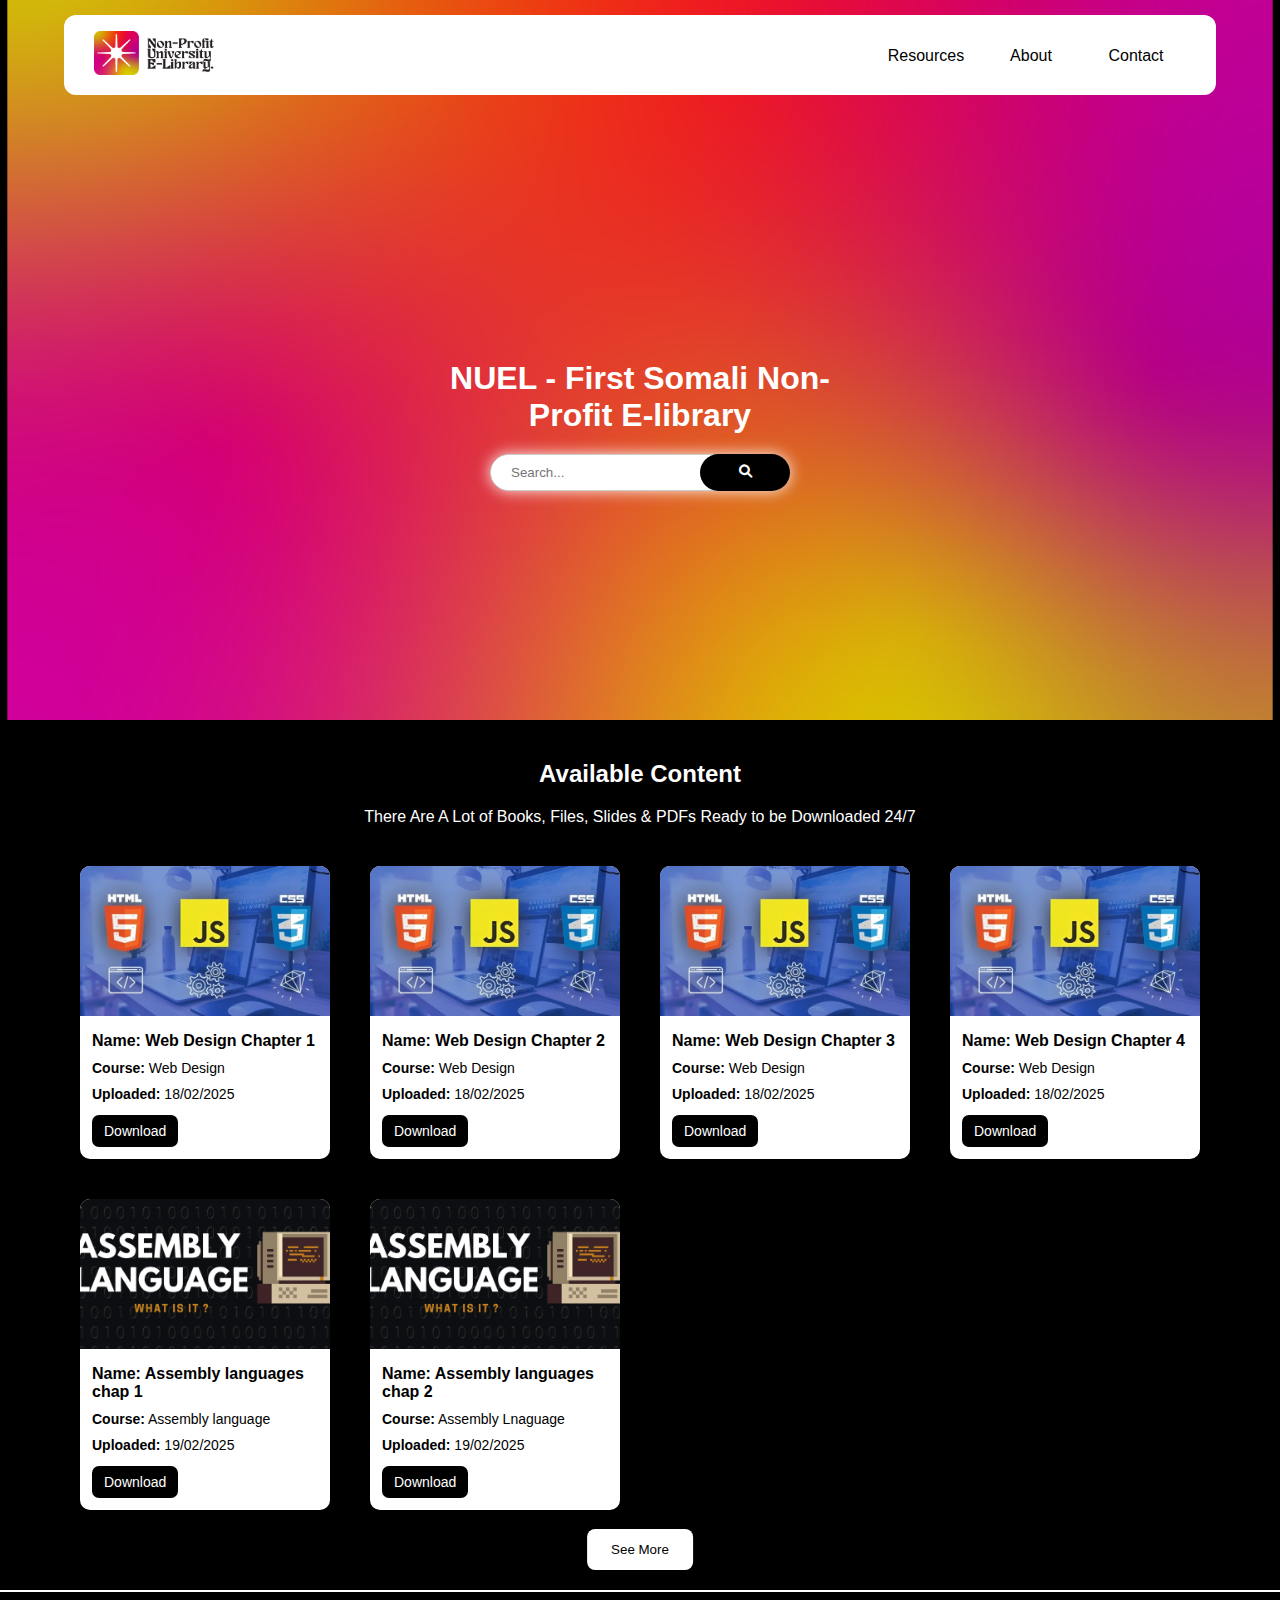
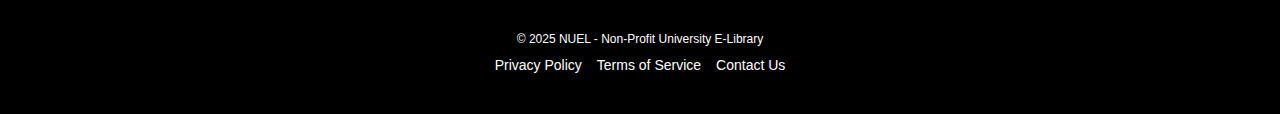
<file: index.html>
<!DOCTYPE html>
<html lang="en">
<head>
    <meta charset="UTF-8">
    <meta name="viewport" content="width=device-width, initial-scale=1.0">
    <title>NUEL</title>
    <link rel="stylesheet" href="https://cdnjs.cloudflare.com/ajax/libs/font-awesome/6.0.0-beta3/css/all.min.css">
    <link rel="stylesheet" href="style.css">
</head>
<body>

<div class="hero">
    <div class="nav">
        <div class="logo">
            <a href="index.html">
                <img src="images/NEUL-04.png" alt="Logo" style="width: 120px; height: auto;">
            </a>
        </div>
        <ul>
            <li><a href="contentPage.html">Resources</a></li>
            <li><a href="About.html">About</a></li>
            <li><a href="contact.html">Contact</a></li>
        </ul>
        <div class="menu-icon" onclick="toggleMenu()">
            <i class="fas fa-bars"></i>
        </div>
    </div>
    <h1>NUEL - First Somali Non-Profit E-library</h1>
    <div class="search-container">
        <input type="text" class="search-box" placeholder="Search...">
        <button class="search-button">
            <i class="fas fa-search"></i>
        </button>
    </div>
</div>

<div class="mobile-menu" id="mobileMenu">
    <div class="close-menu" onclick="toggleMenu()">
        <i class="fas fa-times"></i>
    </div>
    <ul>
        <li><a href="contentPage.html">Resources</a></li>
        <li><a href="About.html">About</a></li>
        <li><a href="contact.html">Contact</a></li>
    </ul>
    <hr>
</div>
<section class="content-section">
    <h2>Available Content</h2>
    <p>There Are A Lot of Books, Files, Slides & PDFs Ready to be Downloaded 24/7</p>
    <div class="card-grid">
        <div class="card">
            <img src="images/webdesign.png" alt="Red Book" class="card-image">
            <div class="card-content">
                <h3>Name: Web Design Chapter 1</h3>
                <p><strong>Course:</strong> Web Design</p>
                <p><strong>Uploaded:</strong> 18/02/2025</p>
                <a href="Source/Web Design Chapter 1.pptx" download="Web Design Chapter 1.pptx">
                    <button class="download-button">Download</button>
                </a>
            </div>            
        </div>
        <div class="card">
            <img src="images/webdesign.png" alt="Red Book" class="card-image">
            <div class="card-content">
                <h3>Name: Web Design Chapter 2</h3>
                <p><strong>Course:</strong> Web Design</p>
                <p><strong>Uploaded:</strong> 18/02/2025</p>
                <a href="Source/Web Design Chapter 2.pptx" download="Web Design Chapter 2.pptx">
                    <button class="download-button">Download</button>
                </a>
            </div>            
        </div>
        <div class="card">
            <img src="images/webdesign.png" alt="Red Book" class="card-image">
            <div class="card-content">
                <h3>Name: Web Design Chapter 3</h3>
                <p><strong>Course:</strong> Web Design</p>
                <p><strong>Uploaded:</strong> 18/02/2025</p>
                <a href="Source/Web Design Chapter 3.pptx" download="Web Design Chapter 3.pptx">
                    <button class="download-button">Download</button>
                </a>
            </div>            
        </div>
        <div class="card">
            <img src="images/webdesign.png" alt="Red Book" class="card-image">
            <div class="card-content">
                <h3>Name: Web Design Chapter 4</h3>
                <p><strong>Course:</strong> Web Design</p>
                <p><strong>Uploaded:</strong> 18/02/2025</p>
                <a href="Source/Web Design Chapter 4.pptx" download="Web Design Chapter 4.pptx">
                    <button class="download-button">Download</button>
                </a>
            </div>            
        </div>
        <div class="card">
            <img src="images/asm.png" alt="Red Book" class="card-image">
            <div class="card-content">
                <h3>Name: Assembly languages chap 1</h3>
                <p><strong>Course:</strong> Assembly language</p>
                <p><strong>Uploaded:</strong> 19/02/2025</p>
                <a href="Source/Assembly languages chap 1.pptx" download="Assembly languages chap 1">
                    <button class="download-button">Download</button>
                </a>
            </div>            
        </div>
        <div class="card">
            <img src="images/asm.png" alt="Red Book" class="card-image">
            <div class="card-content">
                <h3>Name: Assembly languages chap 2</h3>
                <p><strong>Course:</strong> Assembly Lnaguage</p>
                <p><strong>Uploaded:</strong> 19/02/2025</p>
                <a href="Source/Assembly languages chap 2.pptx" download="Assembly languages chap 2">
                    <button class="download-button">Download</button>
                </a>
            </div>            
        </div>
        
        
    </div>
    <a href="contentPage.html">
        <button id="see-more">See More</button>
    </a>
</section>
<footer class="footer">
    <div class="footer-content">
        <p>&copy; 2025 NUEL - Non-Profit University E-Library</p>
        <ul class="footer-links">
            <li><a href="#privacy">Privacy Policy</a></li>
            <li><a href="#terms">Terms of Service</a></li>
            <li><a href="contact.html">Contact Us</a></li>
        </ul>
    </div>
</footer>
<script src="script.js"></script>
<script src="search.js"></script>

</body>
</html>
</file>
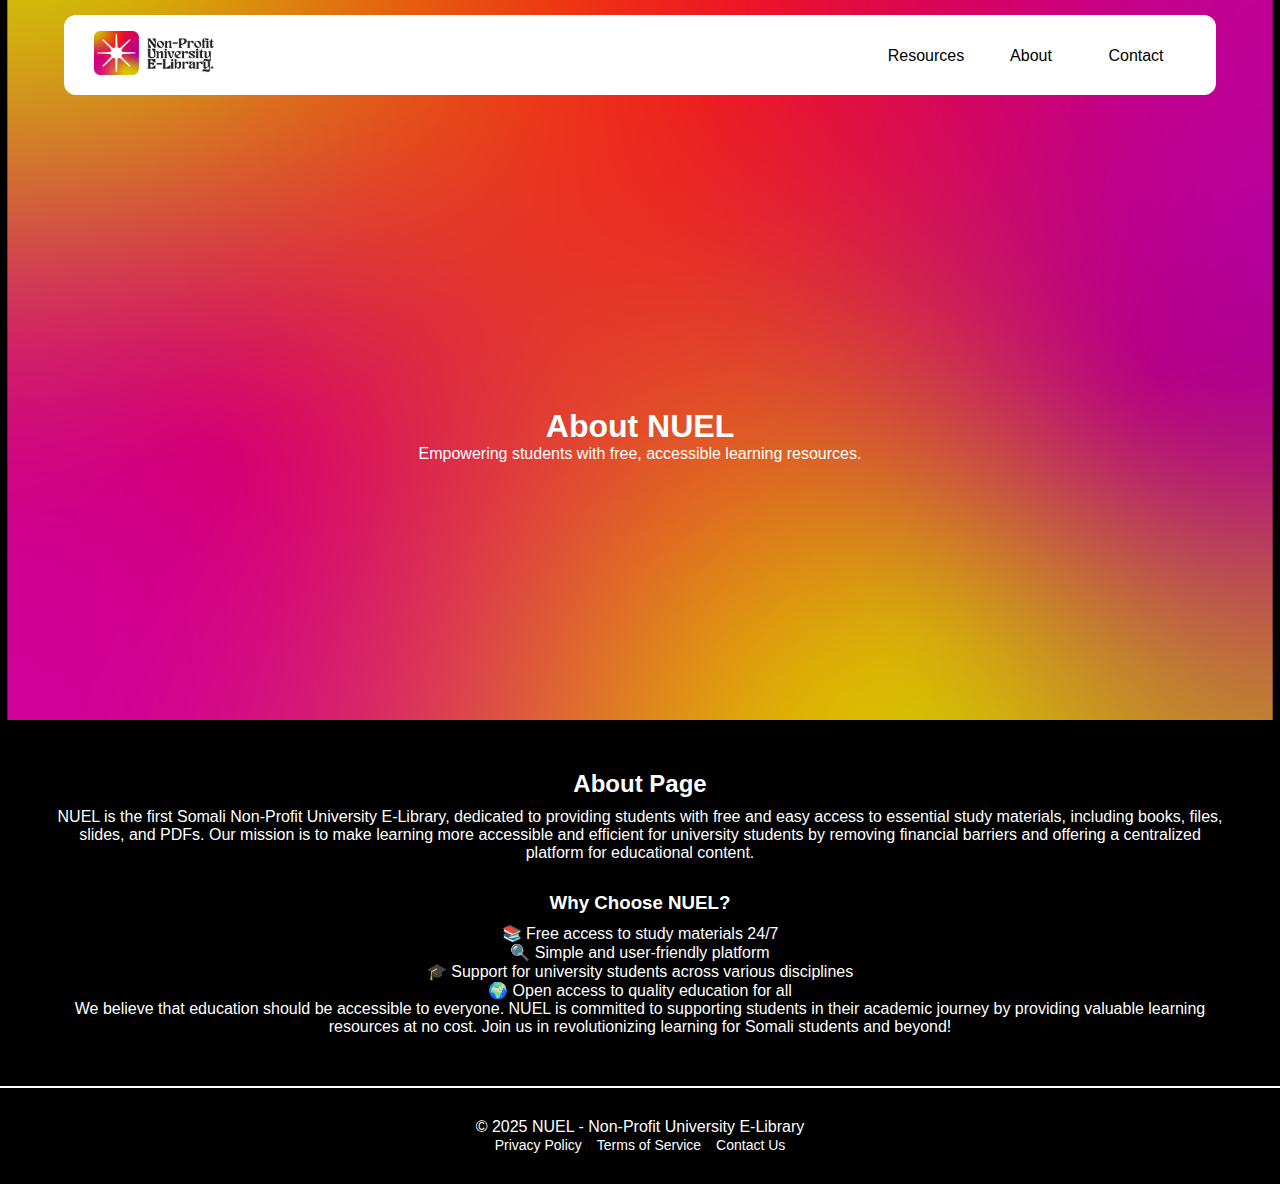
<file: About.html>
<!DOCTYPE html>
<html lang="en">
<head>
    <meta charset="UTF-8">
    <meta name="viewport" content="width=device-width, initial-scale=1.0">
    <title>NUEL - About</title>
    <link rel="stylesheet" href="https://cdnjs.cloudflare.com/ajax/libs/font-awesome/6.0.0-beta3/css/all.min.css">
    <link rel="stylesheet" href="About.css">
    <script src="script.js"></script>
</head>
<body>

<div class="hero">
    <div class="nav">
        <div class="logo">
            <a href="index.html">
                <img src="images/NEUL-04.png" alt="Logo" style="width: 120px; height: auto;">
            </a>
        </div>
        <ul>
            <li><a href="contentPage.html">Resources</a></li>
            <li><a href="about.html" class="active">About</a></li>
            <li><a href="contact.html">Contact</a></li>
        </ul>
        <div class="menu-icon" onclick="toggleMenu()">
            <i class="fas fa-bars"></i>
        </div>
    </div>
    <h1>About NUEL</h1>
    <p>Empowering students with free, accessible learning resources.</p>
</div>

<div class="mobile-menu" id="mobileMenu">
    <div class="close-menu" onclick="toggleMenu()">
        <i class="fas fa-times"></i>
    </div>
    <ul>
        <li><a href="contentPage.html">Resources</a></li>
        <li><a href="about.html" class="active">About</a></li>
        <li><a href="#contact">Contact</a></li>
    </ul>
    <hr>
</div>

<section class="about-section">
    <div class="big-title">
        <h2>About Page</h2>
    </div>
    <div class="container">
        <p>NUEL is the first Somali Non-Profit University E-Library, dedicated to providing students with free and easy access to essential study materials, including books, files, slides, and PDFs. Our mission is to make learning more accessible and efficient for university students by removing financial barriers and offering a centralized platform for educational content.</p>
        
        <h3>Why Choose NUEL?</h3>
        <ul>
            <li>📚 Free access to study materials 24/7</li>
            <li>🔍 Simple and user-friendly platform</li>
            <li>🎓 Support for university students across various disciplines</li>
            <li>🌍 Open access to quality education for all</li>
        </ul>
        
        <p>We believe that education should be accessible to everyone. NUEL is committed to supporting students in their academic journey by providing valuable learning resources at no cost. Join us in revolutionizing learning for Somali students and beyond!</p>
    </div>
</section>

<footer class="footer">
    <div class="footer-content">
        <p>&copy; 2025 NUEL - Non-Profit University E-Library</p>
        <ul class="footer-links">
            <li><a href="#privacy">Privacy Policy</a></li>
            <li><a href="#terms">Terms of Service</a></li>
            <li><a href="contact.html">Contact Us</a></li>
        </ul>
    </div>
</footer>

<script src="script.js"></script>

</body>
</html>
</file>
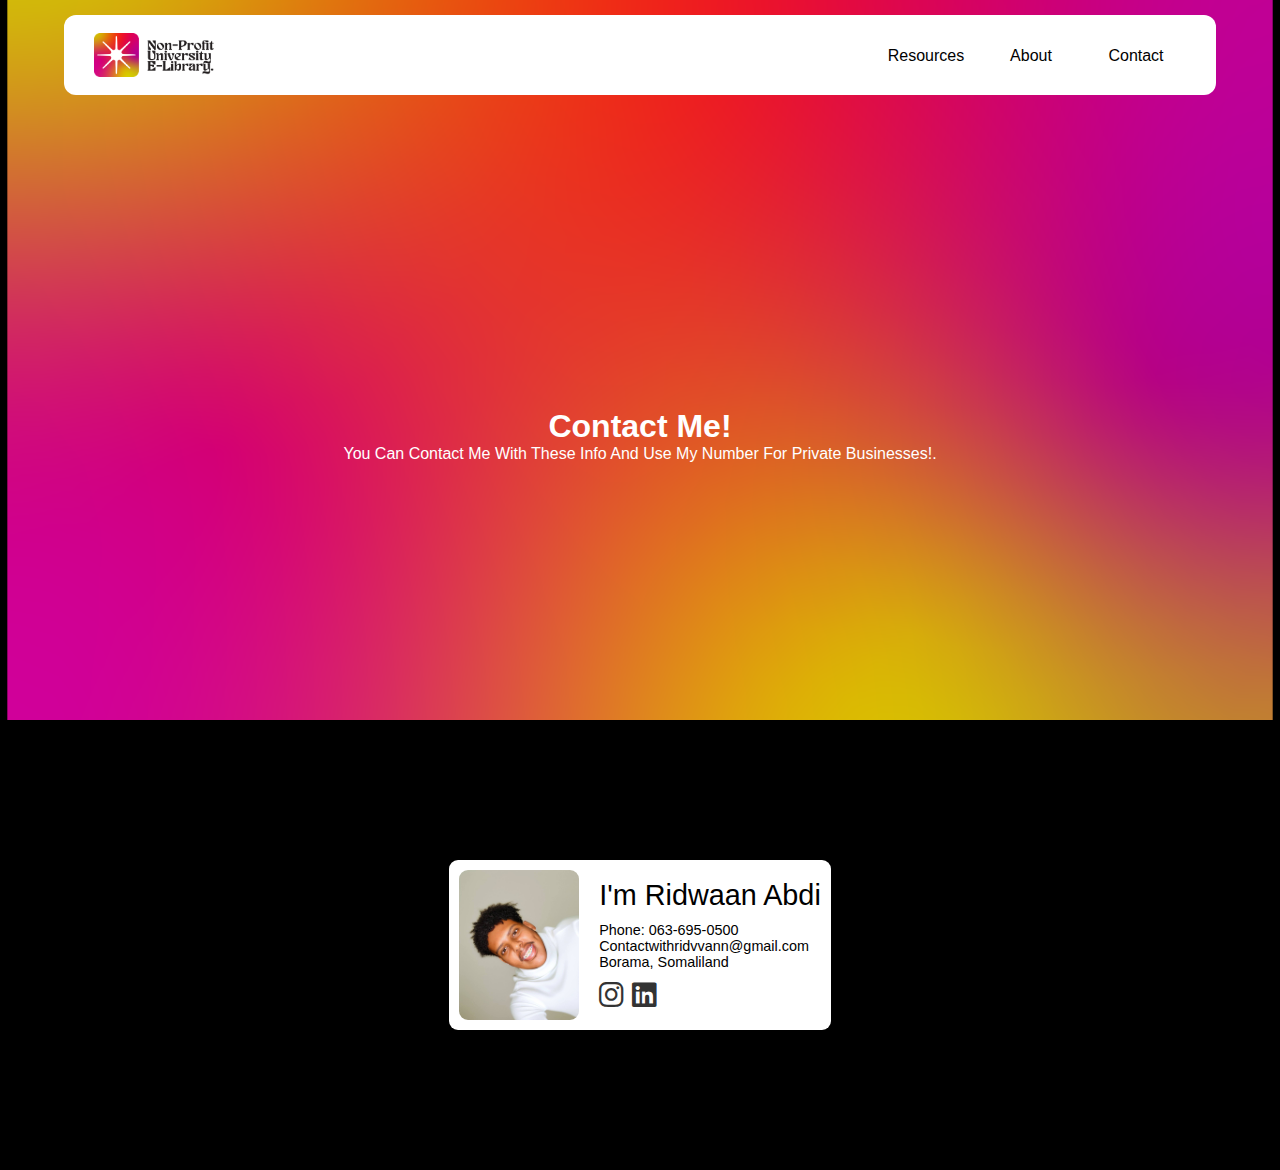
<file: contact.html>
<html lang="en">
<head>
    <meta charset="UTF-8">
    <meta name="viewport" content="width=device-width, initial-scale=1.0">
    <title>NUEL - Contact</title>
    <link rel="stylesheet" href="https://cdnjs.cloudflare.com/ajax/libs/font-awesome/6.0.0-beta3/css/all.min.css">
    <head>
    <link rel="stylesheet" href="https://cdnjs.cloudflare.com/ajax/libs/font-awesome/6.4.2/css/all.min.css">
    <link rel="stylesheet" href="contact.css">
    <script src="script.js"></script>
</head>
<body>
    <div class="hero">
        <div class="nav">
            <div class="logo">
                <a href="index.html">
                    <img src="images/NEUL-04.png" alt="Logo" style="width: 120px; height: auto;">
                </a>
            </div>
            <ul>
                <li><a href="contentPage.html">Resources</a></li>
                <li><a href="about.html" class="active">About</a></li>
                <li><a href="contact.html">Contact</a></li>
            </ul>
            <div class="menu-icon" onclick="toggleMenu()">
                <i class="fas fa-bars"></i>
            </div>
        </div>
        <h1>Contact Me!</h1>
        <p>You Can Contact Me With These Info And Use My Number For Private Businesses!.</p>
    </div>
    
    <div class="mobile-menu" id="mobileMenu">
        <div class="close-menu" onclick="toggleMenu()">
            <i class="fas fa-times"></i>
        </div>
        <ul>
            <li><a href="contentPage.html">Resources</a></li>
            <li><a href="about.html" class="active">About</a></li>
            <li><a href="contact.html">Contact</a></li>
        </ul>
        <hr>
    </div>

    <div class="for-centering">
        <section class="info-card">
            <img src="images/R.abdi.jpg" alt="Profile Picture" width="120px" height="auto">
            <div class="contact-info">
                <h1>I'm <strong>Ridwaan Abdi</strong></h1>
                <div class="info">
                    <p>Phone: 063-695-0500</p>
                    <p>Contactwithridvvann@gmail.com</p>
                    <p>Borama, Somaliland</p>
                </div>
                <div class="social-links">
                    <a href="https://instagram.com/yourhandle" target="_blank">
                        <i class="fab fa-instagram"></i>
                    </a>
                    <a href="https://www.linkedin.com/in/ridvvann-abdi-1a6293325/" target="_blank">
                        <i class="fab fa-linkedin"></i>
                    </a>
                </div>
            </div>
        </section>
    </div>
    
</body>
</html>
</file>
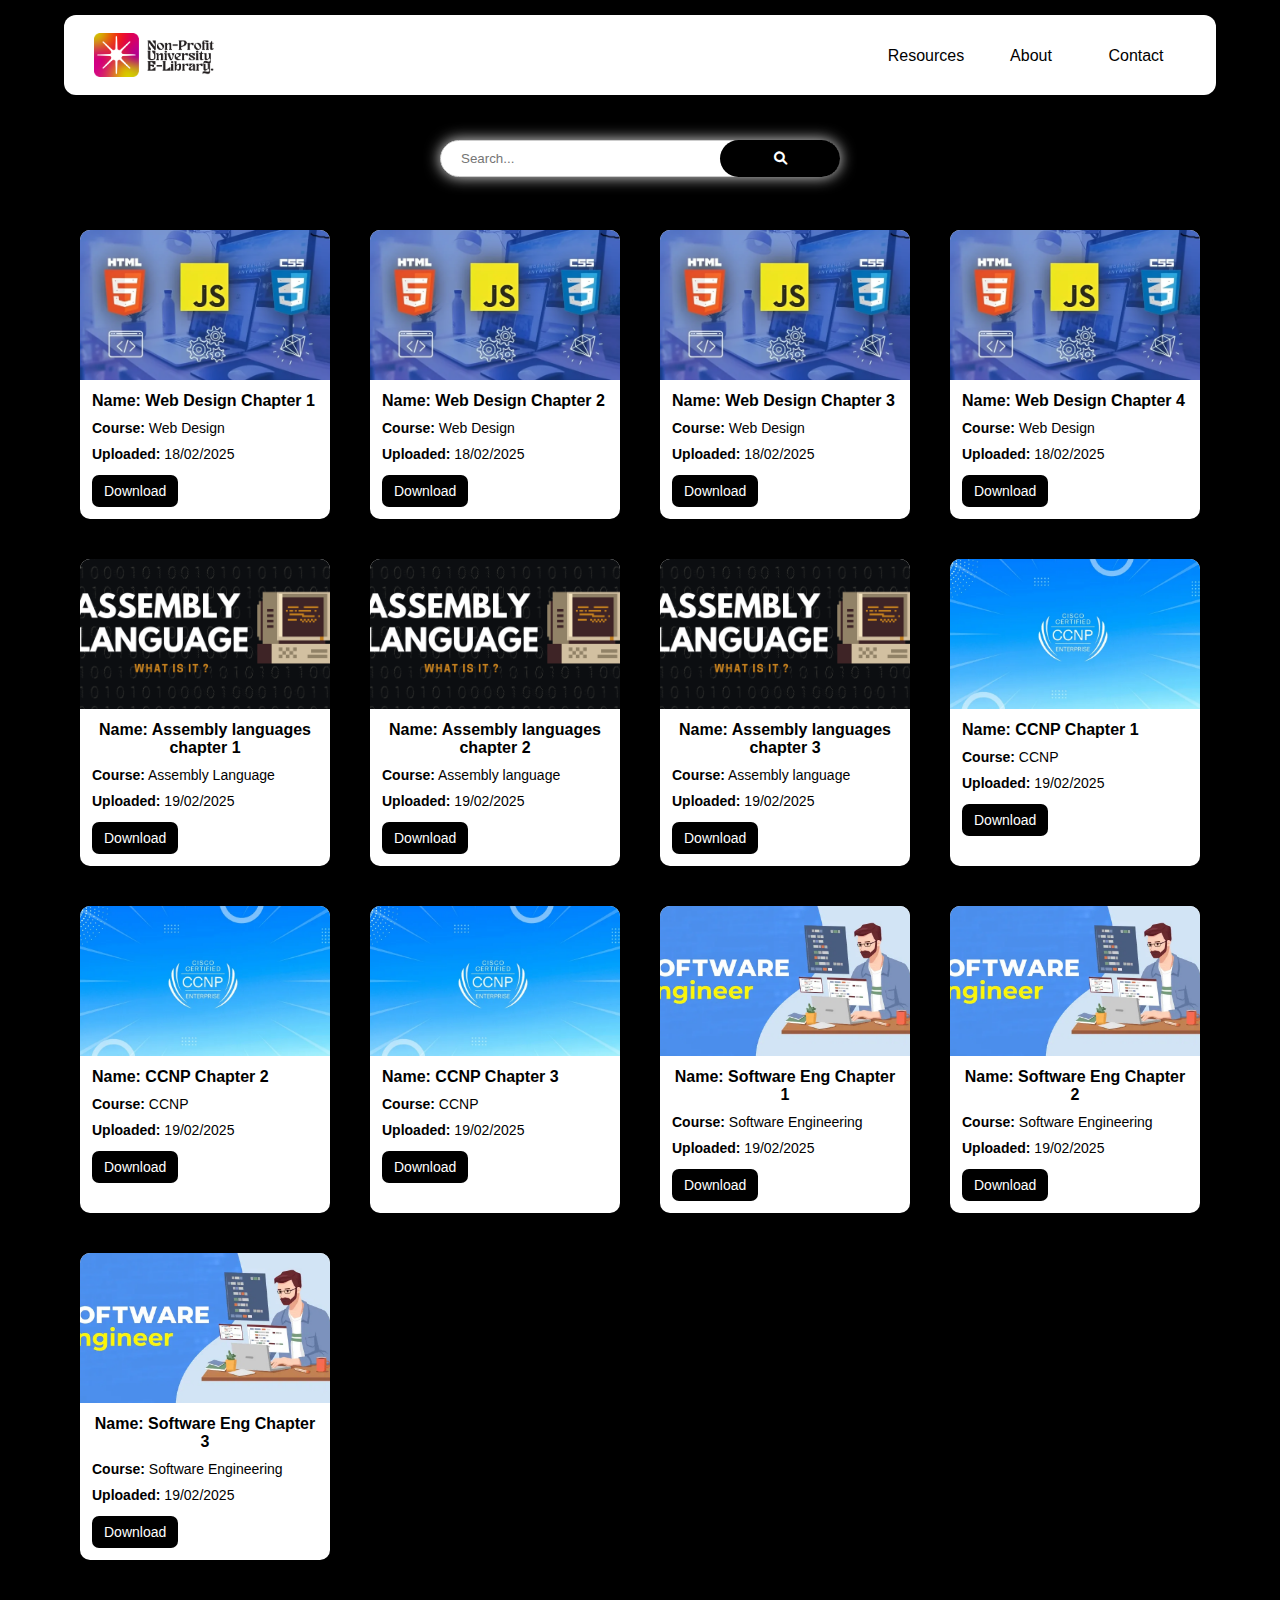
<file: contentPage.html>
<html lang="en">
<head>
    <meta charset="UTF-8">
    <meta name="viewport" content="width=device-width, initial-scale=1.0">
    <title>NUEL - Resources</title>
    <link rel="stylesheet" href="https://cdnjs.cloudflare.com/ajax/libs/font-awesome/6.0.0-beta3/css/all.min.css">
    <link rel="stylesheet" href="contentPage.css">
    <script src="contentPage.js"></script>
    <script src="search.js"></script>
</head>
<body>
    <div class="nav">
        <div class="logo">
            <a href="index.html">
                <img src="images/NEUL-04.png" alt="Logo" style="width: 120px; height: auto;">
            </a>
        </div>
        <ul>
            <li><a href="contentPage.html">Resources</a></li>
            <li><a href="About.html">About</a></li>
            <li><a href="contact.html">Contact</a></li>
        </ul>
        <div class="menu-icon" onclick="toggleMenu()">
            <i class="fas fa-bars"></i>
        </div>
    </div>
    <div class="mobile-menu" id="mobileMenu">
        <div class="close-menu" onclick="toggleMenu()">
            <i class="fas fa-times"></i>
        </div>
        <ul>
            <li><a href="contentPage.html">Resources</a></li>
            <li><a href="About.html">About</a></li>
            <li><a href="contact.html">Contact</a></li>
        </ul>
        <hr>
    </div>
    <div class="search-container">
        <input type="text" class="search-box" placeholder="Search...">
        <button class="search-button">
            <i class="fas fa-search"></i>
        </button>
    </div>
    <section class="content-section">
        <div class="card-grid">
            <div class="card">
                <img src="images/webdesign.png" alt="Red Book" class="card-image">
                <div class="card-content">
                    <h3>Name: Web Design Chapter 1</h3>
                    <p><strong>Course:</strong> Web Design</p>
                    <p><strong>Uploaded:</strong> 18/02/2025</p>
                    <a href="Source/Web Design Chapter 1.pptx" download="Web Design Chapter 1.pptx">
                        <button class="download-button">Download</button>
                    </a>
                </div>            
            </div>
            <div class="card">
                <img src="images/webdesign.png" alt="Red Book" class="card-image">
                <div class="card-content">
                    <h3>Name: Web Design Chapter 2</h3>
                    <p><strong>Course:</strong> Web Design</p>
                    <p><strong>Uploaded:</strong> 18/02/2025</p>
                    <a href="Source/Web Design Chapter 2.pptx" download="Web Design Chapter 2.pptx">
                        <button class="download-button">Download</button>
                    </a>
                </div>            
            </div>
            <div class="card">
                <img src="images/webdesign.png" alt="Red Book" class="card-image">
                <div class="card-content">
                    <h3>Name: Web Design Chapter 3</h3>
                    <p><strong>Course:</strong> Web Design</p>
                    <p><strong>Uploaded:</strong> 18/02/2025</p>
                    <a href="Source/Web Design Chapter 3.pptx" download="Web Design Chapter 3.pptx">
                        <button class="download-button">Download</button>
                    </a>
                </div>            
            </div>
            <div class="card">
                <img src="images/webdesign.png" alt="Red Book" class="card-image">
                <div class="card-content">
                    <h3>Name: Web Design Chapter 4</h3>
                    <p><strong>Course:</strong> Web Design</p>
                    <p><strong>Uploaded:</strong> 18/02/2025</p>
                    <a href="Source/Web Design Chapter 4.pptx" download="Web Design Chapter 4.pptx">
                        <button class="download-button">Download</button>
                    </a>
                </div>            
            </div>
            <div class="card">
                <img src="images/asm.png" alt="Red Book" class="card-image">
                <div class="card-content">
                    <h3>Name: Assembly languages chapter 1</h3>
                    <p><strong>Course:</strong> Assembly Language</p>
                    <p><strong>Uploaded:</strong> 19/02/2025</p>
                    <a href="Source/Assembly languages chapter 1.pptx" download="Assembly languages chapter 1">
                        <button class="download-button">Download</button>
                    </a>
                </div>            
            </div>
            <div class="card">
                <img src="images/asm.png" alt="Red Book" class="card-image">
                <div class="card-content">
                    <h3>Name: Assembly languages chapter 2</h3>
                    <p><strong>Course:</strong> Assembly language</p>
                    <p><strong>Uploaded:</strong> 19/02/2025</p>
                    <a href="Source/Assembly languages chapter 2.pptx" download="Assembly languages chapter 2">
                        <button class="download-button">Download</button>
                    </a>
                </div>            
            </div>
            <div class="card">
                <img src="images/asm.png" alt="Red Book" class="card-image">
                <div class="card-content">
                    <h3>Name: Assembly languages chapter 3</h3>
                    <p><strong>Course:</strong> Assembly language</p>
                    <p><strong>Uploaded:</strong> 19/02/2025</p>
                    <a href="Source/Assembly languages chapter 3.pptx" download="Assembly languages chapter 3">
                        <button class="download-button">Download</button>
                    </a>
                </div>            
            </div>
            <div class="card">
                <img src="images/ccnp.webp" alt="Red Book" class="card-image">
                <div class="card-content">
                    <h3>Name: CCNP Chapter 1</h3>
                    <p><strong>Course:</strong> CCNP</p>
                    <p><strong>Uploaded:</strong> 19/02/2025</p>
                    <a href="Source/CCNP Chapter 1.pptx" download="CCNP Chapter 1">
                        <button class="download-button">Download</button>
                    </a>
                </div>            
            </div>
            <div class="card">
                <img src="images/ccnp.webp" alt="Red Book" class="card-image">
                <div class="card-content">
                    <h3>Name: CCNP Chapter 2</h3>
                    <p><strong>Course:</strong> CCNP</p>
                    <p><strong>Uploaded:</strong> 19/02/2025</p>
                    <a href="Source/CCNP Chapter 2.pptx" download="CCNP Chapter 2">
                        <button class="download-button">Download</button>
                    </a>
                </div>            
            </div>
            <div class="card">
                <img src="images/ccnp.webp" alt="Red Book" class="card-image">
                <div class="card-content">
                    <h3>Name: CCNP Chapter 3</h3>
                    <p><strong>Course:</strong> CCNP</p>
                    <p><strong>Uploaded:</strong> 19/02/2025</p>
                    <a href="Source/CCNP Chapter 3.pptx" download="CCNP Chapter 3">
                        <button class="download-button">Download</button>
                    </a>
                </div>            
            </div>
            <div class="card">
                <img src="images/softwareneg.webp" alt="Red Book" class="card-image">
                <div class="card-content">
                    <h3>Name: Software Eng Chapter 1</h3>
                    <p><strong>Course:</strong> Software Engineering</p>
                    <p><strong>Uploaded:</strong> 19/02/2025</p>
                    <a href="Source/Software Engineering Chapter 1.pptx" download="Software Engineering Chapter 1">
                        <button class="download-button">Download</button>
                    </a>
                </div>            
            </div>
            <div class="card">
                <img src="images/softwareneg.webp" alt="Red Book" class="card-image">
                <div class="card-content">
                    <h3>Name: Software Eng Chapter 2</h3>
                    <p><strong>Course:</strong> Software Engineering</p>
                    <p><strong>Uploaded:</strong> 19/02/2025</p>
                    <a href="Source/Software Engineering Chapter 2.pptx" download="Software Engineering Chapter 2">
                        <button class="download-button">Download</button>
                    </a>
                </div>            
            </div>
            <div class="card">
                <img src="images/softwareneg.webp" alt="Red Book" class="card-image">
                <div class="card-content">
                    <h3>Name: Software Eng Chapter 3</h3>
                    <p><strong>Course:</strong> Software Engineering</p>
                    <p><strong>Uploaded:</strong> 19/02/2025</p>
                    <a href="Source/Software Engineering Chapter 3.pptx" download="Software Engineering Chapter 3">
                        <button class="download-button">Download</button>
                    </a>
                </div>            
            </div>
        </div>
    </section>
</body>
</html>
</file>
<file: style.css>
* {
    margin: 0;
    padding: 0;
    box-sizing: border-box;
}

body {
    margin: 0;
    font-family: Arial, sans-serif;
    background-color: black;
}
.hero {
    position: relative;
    height: 80vh;
    background:url(images/background.png) no-repeat center center/cover;
    display: flex;
    flex-direction: column;
    justify-content: center;
    align-items: center;
    color: white;
    text-align: center;
}
.hero h1 {
    margin-top: 150px;
    width: 100%;
    max-width: 450px; /* Default for larger screens */
}

/* Tablets (max-width: 768px) */
@media (max-width: 768px) {
    .hero h1 {
        max-width: 350px; /* Smaller size on tablets */
    }
}

/* Mobile (max-width: 480px) */
@media (max-width: 480px) {
    .hero h1 {
        max-width: 300px; /* Even smaller size for mobile screens */
    }
}

.nav {
    display: flex;
    justify-content: space-between;
    align-items: center;
    height: 80px;
    padding: 0px 30px;
    margin: 15px;
    position: absolute;
    top: 0;
    width: 90%;
    background-color: rgb(255, 255, 255);
    color: rgb(0, 0, 0);
    border-radius: 12px;
}
.nav ul {
    list-style-type: none;
    margin: 0;
    padding: 0;
    display: flex;
    gap: 5px;
}
.nav ul li {
    display: inline;
}

.nav ul li a {
    display: block; /* Makes the anchor tag a block element */
    color: rgb(0, 0, 0);
    text-decoration: none;
    width: 100px;
    height: 45px;
    line-height: 45px; 
    text-align: center; 
    border-radius: 8px;
    transition: background-color 0.3s, color 0.3s; /* Smooth transition */
}

.nav ul li a:hover {
    background-color: rgb(0, 0, 0); 
    color: rgb(255, 255, 255);
}
.menu-icon {
    display: none;
    cursor: pointer;
}
.search-container {
    position: relative;
    margin: 20px auto; /* Centers the search box */
    width: 100%;
    max-width: 300px; /* Prevents it from becoming too large on big screens */
    box-shadow: 0 0 15px rgba(255, 255, 255, 0.9); /* Brighter glow */
    border-radius: 50px; /* Smooth rounded corners */
    transition: box-shadow 0.3s ease-in-out;
}

.search-container:hover {
    box-shadow: 0 0 25px rgb(255, 255, 255); /* Intense glow on hover */
}

.search-box {
    padding: 10px;
    padding-left: 20px;
    border-radius: 90px;
    border: 1px solid #ccc;
    width: 100%;
    box-sizing: border-box;
    transition: border-color 0.3s;
}

.search-box:focus {
    outline: none;
    border-color: tomato;
}

.search-button {
    position: absolute;
    right: 0;
    top: 0;
    bottom: 0;
    width: 30%;
    background-color: #000000;
    color: white;
    border: none;
    border-radius: 90px;
    cursor: pointer;
    display: flex;
    justify-content: center;
    align-items: center;
    transition: background-color 0.3s;
}

.search-button:hover {
    background-color: tomato;
}

.search-button i {
    pointer-events: none;
}

/* Responsive Design */
@media (max-width: 768px) {
    .search-container {
        max-width: 350px; /* Smaller size on tablets */
    }

    .search-button {
        width: 35%; /* Adjust button size */
    }
}

@media (max-width: 480px) {
    .search-container {
        max-width: 300px; /* Smaller size on mobile */
    }

    .search-box {
        font-size: 16px; /* Prevents zoom on iPhone */
    }

    .search-button {
        width: 40%; /* Adjust button width */
        font-size: 12px; /* Smaller font size */
    }
}

.mobile-menu {
    position: fixed;
    top: 0;
    right: -100%;
    width: 60%;
    height: 100%;
    background-color: rgb(0, 0, 0);
    color: white;
    box-shadow: -2px 0 5px rgba(0, 0, 0, 0.5);
    transition: right 0.3s;
    display: flex;
    flex-direction: column;
    align-items: flex-start;
    padding: 20px;
    border-radius: 20px 0px 0px 20px;
    z-index: 1000; /* Ensure menu is above other content */
}

.mobile-menu.show {
    right: 0; /* Slides in the menu */
}

.close-menu {
    cursor: pointer;
    font-size: 24px; /* Size of the close icon */
    position: absolute;
    right: 14%;
    top: 5%;
    background-color: white;
    color: black;
    width: 30px;
    height: 30px;
    border-radius: 6px;
    display: flex;
    justify-content: center;
    align-items: center;
}

.mobile-menu ul {
    list-style-type: none;
    margin: 0;
    padding: 0;
    width: 80%; /* Full width for links */
    position: absolute;
    top: 90px;
}

.mobile-menu ul li {
    width: 100%; /* Full width for each item */
}

.mobile-menu ul li a {
    display: block;
    padding: 15px; /* Spacing for links */
    color: white;
    text-decoration: none;
    transition: background-color 0.3s, color 0.3s; /* Smooth transition */
}

.mobile-menu ul li a:hover {
    background-color: white; 
    color: black; /* Change text color on hover */
    border-radius: 10px;
}
.mobile-menu hr {
    width: 80%;
    background-color: rgb(255, 255, 255);
    position: absolute;
    bottom: 60px;
    left: 50%;
    transform: translateX(-50%);
}
@media (max-width: 768px) {
    .nav ul {
        display: none;
    }
    .menu-icon {
        display: block;
    }
}
.content-section {
    padding: 40px;
    color: white;
    position: relative;
    display: flex; /* Use flexbox */
    flex-direction: column; /* Stack elements vertically */
    align-items: center; /* Center the content horizontally */
}

.content-section h2 {
    margin-bottom: 20px;
    font-size: 24px;
}

.content-section p {
    margin-bottom: 40px;
}

.card-grid {
    display: grid;
    grid-template-columns: repeat(4, 1fr);
    gap: 40px; /* Reduced gap for better spacing */
    justify-content: center; /* Center the grid items */
}

.card {
    background-color: #ffffff;
    color: black;
    border-radius: 10px;
    overflow: hidden;
    box-shadow: 0 4px 8px rgba(0, 0, 0, 0.1);
    transition: transform 0.3s;
    width: 100%; 
    max-width: 250px; 
}

.card-image {
    width: 100%;
    height: 150px; 
    object-fit: cover; 
    transition: transform 0.3s ease-in-out;
}

.card:hover .card-image {
    transform: scale(1.05); 
}

.card-content {
    padding: 12px;
    display: flex;
    flex-direction: column;
    align-items: start;
}

.card-content h3 {
    margin-bottom: 5px;
    font-size: 16px;
}

.card-content p {
    font-size: 14px;
    margin: 5px 0;
}

.download-button {
    background-color: #000000;
    color: rgb(255, 255, 255);
    border: none;
    border-radius: 7px;
    padding: 8px 12px;
    font-size: 14px;
    cursor: pointer;
    transition: background-color 0.3s;
    margin-top: 8px;
}

.download-button:hover {
    background-color: tomato;
    color: rgb(255, 255, 255);
}

#see-more {
    padding: 13px 24px;
    display: flex;
    justify-content: center;
    align-items: center;
    position: absolute;
    bottom: -20px;
    margin-top: 30px;
    left: 50%;
    transform: translateX(-50%);
    background-color: white;
    color: black;
    border-radius: 8px;
    border: none;
}

#see-more:hover {
    background-color: tomato;
    color: white;
}

@media (max-width: 1024px) {
    .card-grid {
        grid-template-columns: repeat(3, 1fr);
    }
}

@media (max-width: 768px) {
    .card-grid {
        grid-template-columns: repeat(2, 1fr);
    }

    .card {
        max-width: 200px; 
    }
}

@media (max-width: 480px) {
    .card-grid {
        grid-template-columns: 1fr;
    }

    .card {
        max-width: 100%;
    }
}

/* Webkit Browsers (Chrome, Edge, Safari) */
::-webkit-scrollbar {
    width: 8px; /* Width of the scrollbar */
}

::-webkit-scrollbar-track {
    background: black; /* Black background */
    border-radius: 10px;
}

::-webkit-scrollbar-thumb {
    background: white; /* White scrollbar */
    border-radius: 10px;
    transition: background 0.3s;
}

::-webkit-scrollbar-thumb:hover {
    background: gray; /* Light gray when hovered */
}

/* Firefox */
* {
    scrollbar-width: thin;
    scrollbar-color: white black;
}
.footer {
    background-color: black;
    color: white;
    text-align: center;
    padding: 30px 20px;
    margin-top: 40px;
    border-top: 2px solid white;
}

.footer .footer-content {
    display: flex;
    flex-direction: column;
    align-items: center;
    gap: 10px;
}

.footer .footer-content ul {
    text-decoration: none;
    list-style: none;
}

.footer .footer-links {
    display: flex;
    gap: 15px;
    margin-bottom: 10px;
}

.footer .footer-links a {
    color: white;
    text-decoration: none;
    font-size: 14px;
    transition: color 0.3s ease-in-out;
}

.footer .footer-links a:hover {
    color: tomato;
}

.footer .social-icons {
    display: flex;
    gap: 15px;
}

.footer .social-icons a {
    color: white;
    font-size: 18px;
    transition: color 0.3s ease-in-out;
}

.footer .social-icons a:hover {
    color: tomato;
}

.footer p {
    font-size: 12px;
    margin-top: 10px;
}

/* Responsive */
@media (max-width: 768px) {
    .footer .footer-links {
        flex-direction: column;
        gap: 5px;
    }
}
</file>
<file: contact.css>
* {
    margin: 0;
    padding: 0;
    box-sizing: border-box;
}

body {
    margin: 0;
    font-family: Arial, sans-serif;
    background-color: black;
}
.hero {
    position: relative;
    height: 80vh;
    background:url(images/background.png) no-repeat center center/cover;
    display: flex;
    flex-direction: column;
    justify-content: center;
    align-items: center;
    color: white;
    text-align: center;
}
.hero h1 {
    margin-top: 150px;
    width: 100%;
    max-width: 450px; /* Default for larger screens */
}

/* Tablets (max-width: 768px) */
@media (max-width: 768px) {
    .hero h1 {
        max-width: 350px; /* Smaller size on tablets */
    }
}

/* Mobile (max-width: 480px) */
@media (max-width: 480px) {
    .hero h1 {
        max-width: 300px; /* Even smaller size for mobile screens */
    }
}

.nav {
    display: flex;
    justify-content: space-between;
    align-items: center;
    height: 80px;
    padding: 0px 30px;
    margin: 15px;
    position: absolute;
    top: 0;
    width: 90%;
    background-color: rgb(255, 255, 255);
    color: rgb(0, 0, 0);
    border-radius: 12px;
}
.nav ul {
    list-style-type: none;
    margin: 0;
    padding: 0;
    display: flex;
    gap: 5px;
}
.nav ul li {
    display: inline;
}

.nav ul li a {
    display: block; /* Makes the anchor tag a block element */
    color: rgb(0, 0, 0);
    text-decoration: none;
    width: 100px;
    height: 45px;
    line-height: 45px; 
    text-align: center; 
    border-radius: 8px;
    transition: background-color 0.3s, color 0.3s; /* Smooth transition */
}

.nav ul li a:hover {
    background-color: rgb(0, 0, 0); 
    color: rgb(255, 255, 255);
}
.menu-icon {
    display: none;
    cursor: pointer;
}
/* Responsive Design */
@media (max-width: 768px) {
    .search-container {
        max-width: 350px; /* Smaller size on tablets */
    }

    .search-button {
        width: 35%; /* Adjust button size */
    }
}

@media (max-width: 480px) {
    .search-container {
        max-width: 300px; /* Smaller size on mobile */
    }

    .search-box {
        font-size: 16px; /* Prevents zoom on iPhone */
    }

    .search-button {
        width: 40%; /* Adjust button width */
        font-size: 12px; /* Smaller font size */
    }
}

.mobile-menu {
    position: fixed;
    top: 0;
    right: -100%;
    width: 60%;
    height: 100%;
    background-color: rgb(0, 0, 0);
    color: white;
    box-shadow: -2px 0 5px rgba(0, 0, 0, 0.5);
    transition: right 0.3s;
    display: flex;
    flex-direction: column;
    align-items: flex-start;
    padding: 20px;
    border-radius: 20px 0px 0px 20px;
    z-index: 1000; /* Ensure menu is above other content */
}

.mobile-menu.show {
    right: 0; /* Slides in the menu */
}

.close-menu {
    cursor: pointer;
    font-size: 24px; /* Size of the close icon */
    position: absolute;
    right: 14%;
    top: 5%;
    background-color: white;
    color: black;
    width: 30px;
    height: 30px;
    border-radius: 6px;
    display: flex;
    justify-content: center;
    align-items: center;
}

.mobile-menu ul {
    list-style-type: none;
    margin: 0;
    padding: 0;
    width: 80%; /* Full width for links */
    position: absolute;
    top: 90px;
}

.mobile-menu ul li {
    width: 100%; /* Full width for each item */
}

.mobile-menu ul li a {
    display: block;
    padding: 15px; /* Spacing for links */
    color: white;
    text-decoration: none;
    transition: background-color 0.3s, color 0.3s; /* Smooth transition */
}

.mobile-menu ul li a:hover {
    background-color: white; 
    color: black; /* Change text color on hover */
    border-radius: 10px;
}
.mobile-menu hr {
    width: 80%;
    background-color: rgb(255, 255, 255);
    position: absolute;
    bottom: 60px;
    left: 50%;
    transform: translateX(-50%);
}
@media (max-width: 768px) {
    .nav ul {
        display: none;
    }
    .menu-icon {
        display: block;
    }
}
.for-centering {
    display: flex;
    justify-content: center;
    align-items: center;
    height: 50vh;
}
.info-card {
    display: flex;
    background-color: rgb(255, 255, 255);
    border-radius: 9px;
    padding: 10px;
    gap: 30px;
    width: 30%;
    display: flex;
    justify-content: center;
    align-items: center;
}
@media (min-width: 769px) {
    .info-card {
        width: auto;
        font-size: 0.9rem;
        gap: 20px;
    }
}
@media (max-width: 768px) {
    .info-card {
        width: auto;
        font-size: 0.9rem;
        gap: 20px;
    }
    .contact-info {
        gap: 10px;
        display: flex;
        flex-direction: column;
        justify-content: space-between;
    }
}
.info-card img {
    border-radius: 9px;
}
.contact-info {
    gap: 10px;
    display: flex;
    flex-direction: column;
    justify-content: space-between;
}
.contact-info h1 {
    font-weight: 300;
}
.social-links a {
    text-decoration: none;
    font-size: 28px;
    color: #333;
}

.social-links a:hover {
    color: tomato;
}
</file>
<file: contentPage.css>
* {
    margin: 0;
    padding: 0;
    box-sizing: border-box;
}

body {
    display: flex;
    justify-content: center; /* Center content horizontally */
    align-items: center; /* Center content vertically */
    flex-direction: column; /* Stack elements vertically */
    background-color: black;
    font-family: Arial, sans-serif;
}

.nav {
    display: flex;
    justify-content: space-between;
    align-items: center;
    height: 80px;
    padding: 0px 30px;
    margin: 15px;
    position: absolute;
    top: 0;
    width: 90%;
    background-color: rgb(255, 255, 255);
    color: rgb(0, 0, 0);
    border-radius: 12px;
}
.nav ul {
    list-style-type: none;
    margin: 0;
    padding: 0;
    display: flex;
    gap: 5px;
}
.nav ul li {
    display: inline;
}

.nav ul li a {
    display: block; /* Makes the anchor tag a block element */
    color: rgb(0, 0, 0);
    text-decoration: none;
    width: 100px;
    height: 45px;
    line-height: 45px; 
    text-align: center; 
    border-radius: 8px;
    transition: background-color 0.3s, color 0.3s; /* Smooth transition */
}

.nav ul li a:hover {
    background-color: rgb(0, 0, 0); 
    color: rgb(255, 255, 255);
}
.menu-icon {
    display: none;
    cursor: pointer;
}
.search-container {
    position: relative;
    margin: 20px auto; /* Centers the search box */
    width: 100%;
    max-width: 300px; /* Prevents it from becoming too large on big screens */
    box-shadow: 0 0 15px rgba(255, 255, 255, 0.9); /* Brighter glow */
    border-radius: 50px; /* Smooth rounded corners */
    transition: box-shadow 0.3s ease-in-out;
}

.search-container:hover {
    box-shadow: 0 0 25px rgb(255, 255, 255); /* Intense glow on hover */
}

.search-box {
    padding: 10px;
    padding-left: 20px;
    border-radius: 90px;
    border: 1px solid #ccc;
    width: 100%;
    box-sizing: border-box;
    transition: border-color 0.3s;
}

.search-box:focus {
    outline: none;
    border-color: tomato;
}

.search-button {
    position: absolute;
    right: 0;
    top: 0;
    bottom: 0;
    width: 30%;
    background-color: #000000;
    color: white;
    border: none;
    border-radius: 90px;
    cursor: pointer;
    display: flex;
    justify-content: center;
    align-items: center;
    transition: background-color 0.3s;
}

.search-button:hover {
    background-color: tomato;
}

.search-button i {
    pointer-events: none;
}

/* Responsive Design */
@media (max-width: 768px) {
    .search-container {
        max-width: 350px; /* Smaller size on tablets */
    }

    .search-button {
        width: 35%; /* Adjust button size */
    }
}

@media (max-width: 480px) {
    .search-container {
        max-width: 300px; /* Smaller size on mobile */
    }

    .search-box {
        font-size: 16px; /* Prevents zoom on iPhone */
    }

    .search-button {
        width: 40%; /* Adjust button width */
        font-size: 12px; /* Smaller font size */
    }
}

.mobile-menu {
    position: fixed;
    top: 0;
    right: -100%;
    width: 60%;
    height: 100%;
    background-color: rgb(0, 0, 0);
    color: white;
    box-shadow: -2px 0 5px rgba(0, 0, 0, 0.5);
    transition: right 0.3s;
    display: flex;
    flex-direction: column;
    align-items: flex-start;
    padding: 20px;
    border-radius: 20px 0px 0px 20px;
    z-index: 1000; /* Ensure menu is above other content */
}

.mobile-menu.show {
    right: 0; /* Slides in the menu */
}

.close-menu {
    cursor: pointer;
    font-size: 24px; /* Size of the close icon */
    position: absolute;
    right: 14%;
    top: 5%;
    background-color: white;
    color: black;
    width: 30px;
    height: 30px;
    border-radius: 6px;
    display: flex;
    justify-content: center;
    align-items: center;
}

.mobile-menu ul {
    list-style-type: none;
    margin: 0;
    padding: 0;
    width: 80%; /* Full width for links */
    position: absolute;
    top: 90px;
}

.mobile-menu ul li {
    width: 100%; /* Full width for each item */
}

.mobile-menu ul li a {
    display: block;
    padding: 15px; /* Spacing for links */
    color: white;
    text-decoration: none;
    transition: background-color 0.3s, color 0.3s; /* Smooth transition */
}

.mobile-menu ul li a:hover {
    background-color: white; 
    color: black; /* Change text color on hover */
    border-radius: 10px;
}
.mobile-menu hr {
    width: 80%;
    background-color: rgb(255, 255, 255);
    position: absolute;
    bottom: 60px;
    left: 50%;
    transform: translateX(-50%);
}
@media (max-width: 768px) {
    .nav ul {
        display: none;
    }
    .menu-icon {
        display: block;
    }
}

.search-container {
    position: absolute;
    top: 120px; /* Adjusts the distance from the navbar */
    left: 50%;
    transform: translateX(-50%);
    display: flex;
    justify-content: center;
    align-items: center;
    width: 100%;
    max-width: 400px;
    box-shadow: 0 0 15px rgba(255, 255, 255, 0.9);
    border-radius: 50px;
    transition: box-shadow 0.3s ease-in-out;
}

.search-container:hover {
    box-shadow: 0 0 25px rgb(255, 255, 255); /* Intense glow on hover */
}

.search-box {
    padding: 10px;
    padding-left: 20px;
    border-radius: 90px;
    border: 1px solid #ccc;
    width: 100%;
    box-sizing: border-box;
    transition: border-color 0.3s;
}

.search-box:focus {
    outline: none;
    border-color: tomato; /* Changes border color on focus */
}

.search-button {
    position: absolute;
    right: 0;
    top: 0;
    bottom: 0;
    width: 30%;
    background-color: #000000;
    color: white;
    border: none;
    border-radius: 90px;
    cursor: pointer;
    display: flex;
    justify-content: center;
    align-items: center;
    transition: background-color 0.3s;
}

.search-button:hover {
    background-color: tomato; /* Changes button color on hover */
}

.search-button i {
    pointer-events: none; /* Prevents click events on the icon */
}

/* Responsive Design */
@media (max-width: 768px) {
    .search-container {
        max-width: 350px; /* Smaller size on tablets */
    }

    .search-button {
        width: 35%; /* Adjust button size */
    }
}

@media (max-width: 480px) {
    .search-container {
        max-width: 300px; /* Smaller size on mobile */
    }

    .search-box {
        font-size: 14px; /* Adjust text size for better readability */
    }

    .search-button {
        width: 40%; /* Adjust button width */
        font-size: 12px; /* Smaller font size */
    }
}

.content-section {
    padding: 40px;
    text-align: center;
    color: white;
    position: relative;
    margin-top: 190px;
}

.content-section h2 {
    margin-bottom: 20px;
    font-size: 24px;
}

.content-section p {
    margin-bottom: 40px;
}

.card-grid {
    display: grid;
    grid-template-columns: repeat(4, 1fr);
    gap: 40px;
}

.card {
    background-color: #ffffff;
    color: black;
    border-radius: 10px;
    overflow: hidden;
    box-shadow: 0 4px 8px rgba(0, 0, 0, 0.1);
    transition: transform 0.3s;
    width: 100%;
    max-width: 250px;
}

.card-image {
    width: 100%;
    height: 150px;
    object-fit: cover;
    transition: transform 0.3s ease-in-out;
}

.card:hover .card-image {
    transform: scale(1.05);
}

.card-content {
    padding: 12px;
    display: flex;
    flex-direction: column;
    align-items: start;
}

.card-content h3 {
    margin-bottom: 5px;
    font-size: 16px;
}

.card-content p {
    font-size: 14px;
    margin: 5px 0;
}

.download-button {
    background-color: #000000;
    color: rgb(255, 255, 255);
    border: none;
    border-radius: 7px;
    padding: 8px 12px;
    font-size: 14px;
    cursor: pointer;
    transition: background-color 0.3s;
    margin-top: 8px;
}

.download-button:hover {
    background-color: tomato;
    color: rgb(255, 255, 255);
}


#see-more:hover {
    background-color: tomato;
    color: white;
}

@media (max-width: 1024px) {
    .card-grid {
        grid-template-columns: repeat(3, 1fr);
    }
}

@media (max-width: 768px) {
    .card-grid {
        grid-template-columns: repeat(2, 1fr);
    }

    .card {
        max-width: 200px;
    }
}

@media (max-width: 480px) {
    .card-grid {
        grid-template-columns: 1fr;
    }

    .card {
        max-width: 100%;
    }
}

/* Webkit Browsers (Chrome, Edge, Safari) */
::-webkit-scrollbar {
    width: 8px;
}

::-webkit-scrollbar-track {
    background: black;
    border-radius: 10px;
}

::-webkit-scrollbar-thumb {
    background: white;
    border-radius: 10px;
    transition: background 0.3s;
}

::-webkit-scrollbar-thumb:hover {
    background: gray;
}

/* Firefox */
* {
    scrollbar-width: thin;
    scrollbar-color: white black;
}
/* Webkit Browsers (Chrome, Edge, Safari) */
::-webkit-scrollbar {
    width: 8px; /* Width of the scrollbar */
}

::-webkit-scrollbar-track {
    background: black; /* Black background */
    border-radius: 10px;
}

::-webkit-scrollbar-thumb {
    background: white; /* White scrollbar */
    border-radius: 10px;
    transition: background 0.3s;
}

::-webkit-scrollbar-thumb:hover {
    background: gray; /* Light gray when hovered */
}

/* Firefox */
* {
    scrollbar-width: thin;
    scrollbar-color: white black;
}
</file>
<file: About.css>
/* General Reset */
* {
    margin: 0;
    padding: 0;
    box-sizing: border-box;
}

/* Body Styling */
body {
    font-family: Arial, sans-serif;
    background-color: black;
    color: white;
}

.about-section {
    
    margin: 50px;
}

.container {
    text-align: center;
    display: flex;
    justify-content: center;
    align-items: center;
    flex-direction: column;
    margin-top: 10px;
}

.container h3 {
    margin-top: 30px;
}

.container ul {
    list-style: none;
    text-decoration: none;
    margin-top: 10px;
}

.big-title {
    text-align: center;
    display: flex;
    justify-content: center;
    align-items: center;
    flex-direction: column;
}

/* Hero Section */
.hero {
    position: relative;
    height: 80vh;
    background: url(images/background.png) no-repeat center center/cover;
    display: flex;
    flex-direction: column;
    justify-content: center;
    align-items: center;
    text-align: center;
}

.hero h1 {
    margin-top: 150px;
    width: 100%;
    max-width: 450px;
}

/* Responsive Hero Text */
@media (max-width: 768px) {
    .hero h1 {
        max-width: 350px;
    }
}

@media (max-width: 480px) {
    .hero h1 {
        max-width: 300px;
    }
}

/* Navigation Bar */
.nav {
    display: flex;
    justify-content: space-between;
    align-items: center;
    height: 80px;
    padding: 0px 30px;
    margin: 15px;
    position: absolute;
    top: 0;
    width: 90%;
    background-color: white;
    color: black;
    border-radius: 12px;
}

.nav ul {
    list-style-type: none;
    display: flex;
    gap: 5px;
}

.nav ul li a {
    text-decoration: none;
    color: black;
    width: 100px;
    height: 45px;
    line-height: 45px;
    text-align: center;
    display: block;
    border-radius: 8px;
    transition: background 0.3s, color 0.3s;
}

.nav ul li a:hover {
    background-color: black;
    color: white;
}

/* Mobile Menu */
.menu-icon {
    display: none;
    cursor: pointer;
}

/* Mobile Menu Styling */
.mobile-menu {
    position: fixed;
    top: 0;
    right: -100%;
    width: 60%;
    height: 100%;
    background-color: black;
    color: white;
    box-shadow: -2px 0 5px rgba(0, 0, 0, 0.5);
    transition: right 0.3s;
    display: flex;
    flex-direction: column;
    align-items: flex-start;
    padding: 20px;
    border-radius: 20px 0px 0px 20px;
    z-index: 1000;
}

.mobile-menu.show {
    right: 0;
}

.close-menu {
    cursor: pointer;
    font-size: 24px;
    position: absolute;
    right: 14%;
    top: 5%;
    background-color: white;
    color: black;
    width: 30px;
    height: 30px;
    border-radius: 6px;
    display: flex;
    justify-content: center;
    align-items: center;
}

.mobile-menu ul {
    list-style-type: none;
    width: 100%;
    padding: 0;
    margin-top: 50px;
}

.mobile-menu ul li {
    width: 100%;
}

.mobile-menu ul li a {
    display: block;
    padding: 15px;
    color: white;
    text-decoration: none;
    transition: background 0.3s, color 0.3s;
}

.mobile-menu ul li a:hover {
    background-color: white;
    color: black;
    border-radius: 10px;
}

/* Hide Mobile Menu on Larger Screens */
@media (min-width: 769px) {
    .mobile-menu {
        display: none !important;
    }
}

@media (max-width: 768px) {
    .nav ul {
        display: none;
    }
    .menu-icon {
        display: block;
    }
}

/* Scrollbar Customization */
::-webkit-scrollbar {
    width: 8px;
}

::-webkit-scrollbar-track {
    background: black;
    border-radius: 10px;
}

::-webkit-scrollbar-thumb {
    background: white;
    border-radius: 10px;
    transition: background 0.3s;
}

::-webkit-scrollbar-thumb:hover {
    background: gray;
}

/* Firefox Scrollbar */
* {
    scrollbar-width: thin;
    scrollbar-color: white black;
}

/* Footer */
.footer {
    background-color: black;
    color: white;
    text-align: center;
    padding: 30px 20px;
    margin-top: 40px;
    border-top: 2px solid white;
}

.footer ul {
    list-style: none;
}

.footer .footer-links {
    display: flex;
    justify-content: center;
    gap: 15px;
}

.footer .footer-links a {
    color: white;
    text-decoration: none;
    font-size: 14px;
    transition: color 0.3s;
}

.footer .footer-links a:hover {
    color: tomato;
}

/* Responsive Footer */
@media (max-width: 768px) {
    .footer .footer-links {
        flex-direction: column;
        gap: 5px;
    }
}
</file>
